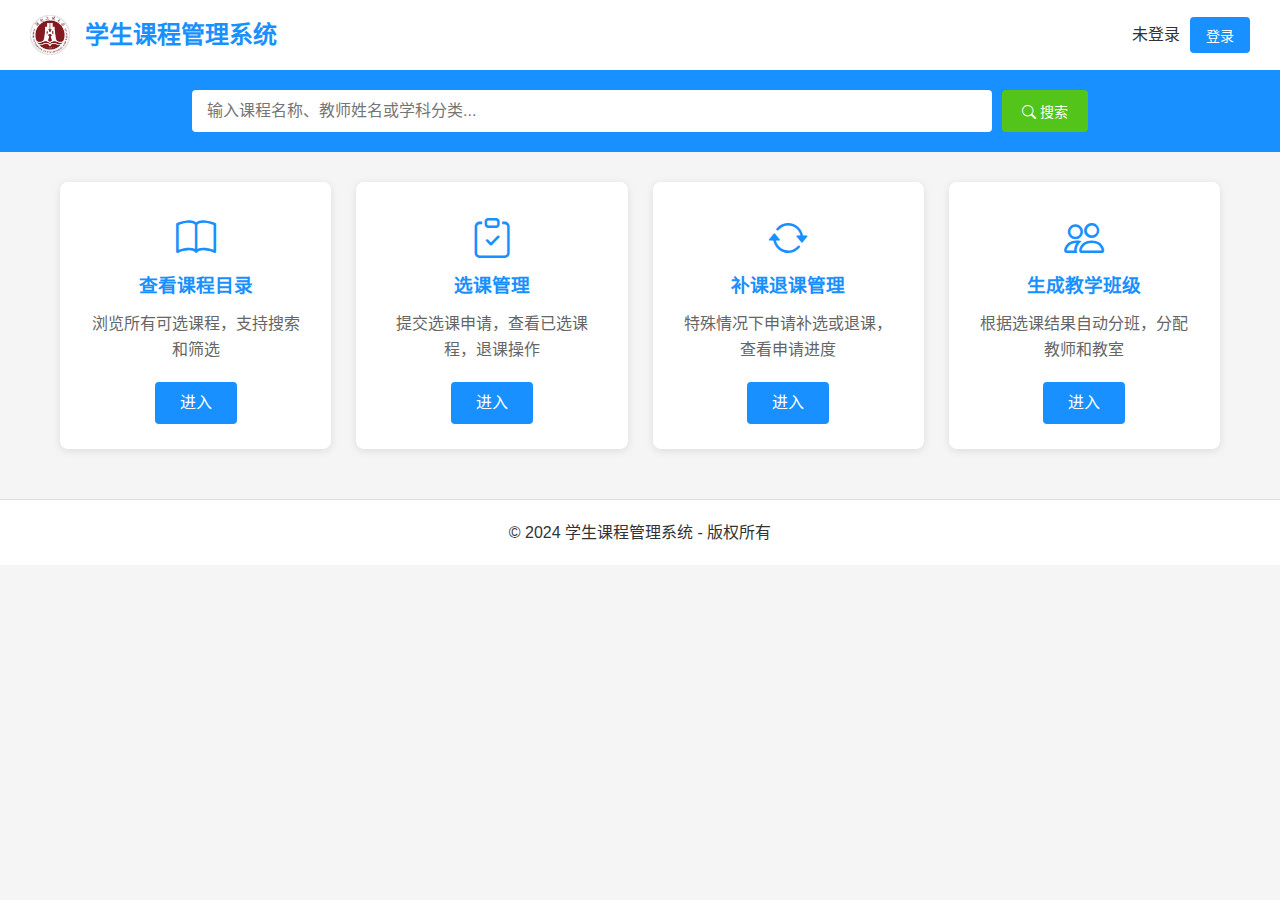
<file: 校园选课管理系统项目/StudentSystem/index.html>
<!DOCTYPE html>
<html lang="zh-CN">
<head>
    <meta charset="UTF-8">
    <meta name="viewport" content="width=device-width, initial-scale=1.0">
    <title>学生课程管理系统</title>
    <link rel="stylesheet" href="css/style.css">
    <link rel="stylesheet" href="https://cdn.jsdelivr.net/npm/bootstrap-icons@1.11.0/font/bootstrap-icons.css">
</head>
<body>
    <header>
        <div class="logo">
            <img src="images/logo.png" alt="学校Logo" id="school-logo">
            <h1>学生课程管理系统</h1>
        </div>
        <div class="user-info">
            <span id="current-user">未登录</span>
            <button id="login-btn">登录</button>
            <button id="logout-btn" style="display: none;">退出</button>
        </div>
    </header>

    <section class="search-section">
        <div class="search-container">
            <input type="text" id="global-search" placeholder="输入课程名称、教师姓名或学科分类...">
            <button id="search-btn"><i class="bi bi-search"></i> 搜索</button>
        </div>
    </section>

    <main>
        <div class="modules-container">
            <div class="module-card" data-module="course-catalog">
                <i class="bi bi-book"></i>
                <h3>查看课程目录</h3>
                <p>浏览所有可选课程，支持搜索和筛选</p>
                <a href="pages/course-catalog.html" class="module-btn">进入</a>
            </div>
            <div class="module-card" data-module="course-selection">
                <i class="bi bi-clipboard-check"></i>
                <h3>选课管理</h3>
                <p>提交选课申请，查看已选课程，退课操作</p>
                <a href="pages/course-selection.html" class="module-btn">进入</a>
            </div>
            <div class="module-card" data-module="course-change">
                <i class="bi bi-arrow-repeat"></i>
                <h3>补课退课管理</h3>
                <p>特殊情况下申请补选或退课，查看申请进度</p>
                <a href="pages/course-change.html" class="module-btn">进入</a>
            </div>
            <div class="module-card" data-module="class-generation">
                <i class="bi bi-people"></i>
                <h3>生成教学班级</h3>
                <p>根据选课结果自动分班，分配教师和教室</p>
                <a href="pages/class-generation.html" class="module-btn">进入</a>
            </div>
        </div>
    </main>

    <div id="login-modal" class="modal">
        <div class="modal-content">
            <span class="close">&times;</span>
            <h2>用户登录</h2>
            <div class="login-form">
                <div class="form-group">
                    <label for="username">用户名：</label>
                    <input type="text" id="username" placeholder="请输入学号/工号">
                </div>
                <div class="form-group">
                    <label for="password">密码：</label>
                    <input type="password" id="password" placeholder="请输入密码">
                </div>
                <div class="form-group">
                    <label>用户类型：</label>
                    <div class="radio-group">
                        <input type="radio" id="student" name="userType" value="student" checked>
                        <label for="student">学生</label>
                        <input type="radio" id="teacher" name="userType" value="teacher">
                        <label for="teacher">教师</label>
                        <input type="radio" id="admin" name="userType" value="admin">
                        <label for="admin">管理员</label>
                    </div>
                </div>
                <button id="login-submit">登录</button>
            </div>
        </div>
    </div>

    <footer>
        <p>&copy; 2024 学生课程管理系统 - 版权所有</p>
    </footer>

    <script src="js/data.js"></script>
    <script src="js/extra-data.js"></script>
    <script src="js/app.js"></script>
</body>
</html>
</file>
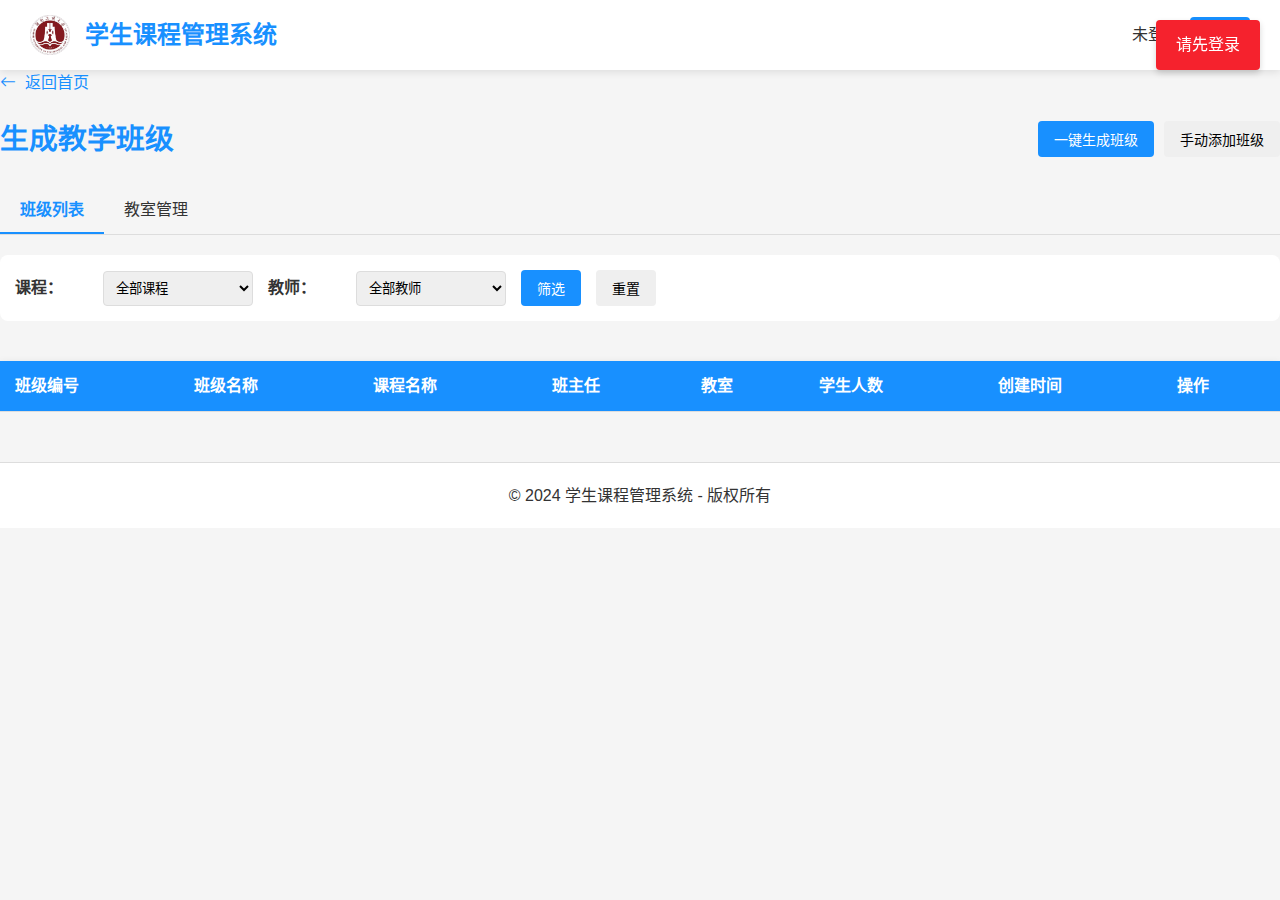
<file: 校园选课管理系统项目/StudentSystem/pages/class-generation.html>
<!DOCTYPE html>
<html lang="zh-CN">
<head>
    <meta charset="UTF-8">
    <meta name="viewport" content="width=device-width, initial-scale=1.0">
    <title>生成教学班级 - 学生课程管理系统</title>
    <link rel="stylesheet" href="../css/style.css">
    <link rel="stylesheet" href="https://cdn.jsdelivr.net/npm/bootstrap-icons@1.11.0/font/bootstrap-icons.css">
</head>
<body>
    <header>
        <div class="logo">
            <img src="../images/logo.png" alt="学校Logo" id="school-logo">
            <h1>学生课程管理系统</h1>
        </div>
        <div class="user-info">
            <span id="current-user">未登录</span>
            <button id="login-btn">登录</button>
            <button id="logout-btn" style="display: none;">退出</button>
        </div>
    </header>

    <div class="container">
        <a href="../index.html" class="back-link"><i class="bi bi-arrow-left"></i> 返回首页</a>
        
        <div class="page-header">
            <h2 class="page-title">生成教学班级</h2>
            <div class="action-buttons">
                <button id="generate-class-btn" class="btn btn-primary">一键生成班级</button>
                <button id="add-class-btn" class="btn">手动添加班级</button>
            </div>
        </div>

        <div class="nav-tabs">
            <div class="nav-tab active" data-tab="class-list">班级列表</div>
            <div class="nav-tab" data-tab="classroom-management">教室管理</div>
        </div>

        <div id="class-list-tab" class="tab-content">
            <div class="filter-controls">
                <div class="filter-item">
                    <label for="filter-course">课程：</label>
                    <select id="filter-course">
                        <option value="">全部课程</option>
                        <!-- 课程选项将由JavaScript动态生成 -->
                    </select>
                </div>
                <div class="filter-item">
                    <label for="filter-teacher">教师：</label>
                    <select id="filter-teacher">
                        <option value="">全部教师</option>
                        <!-- 教师选项将由JavaScript动态生成 -->
                    </select>
                </div>
                <button id="apply-class-filter" class="btn btn-primary">筛选</button>
                <button id="reset-class-filter" class="btn">重置</button>
            </div>

            <div class="table-container">
                <table class="data-table">
                    <thead>
                        <tr>
                            <th>班级编号</th>
                            <th>班级名称</th>
                            <th>课程名称</th>
                            <th>班主任</th>
                            <th>教室</th>
                            <th>学生人数</th>
                            <th>创建时间</th>
                            <th>操作</th>
                        </tr>
                    </thead>
                    <tbody id="class-list-body">
                        <!-- 班级列表内容将由JavaScript动态生成 -->
                    </tbody>
                </table>
            </div>
        </div>

        <div id="classroom-management-tab" class="tab-content" style="display: none;">
            <div class="section-header">
                <h3>教室列表</h3>
                <p>管理所有可用教室</p>
            </div>

            <div class="filter-controls">
                <div class="filter-item">
                    <label for="filter-building">教学楼：</label>
                    <select id="filter-building">
                        <option value="">全部</option>
                        <option value="教学楼A">教学楼A</option>
                        <option value="教学楼B">教学楼B</option>
                        <option value="教学楼C">教学楼C</option>
                    </select>
                </div>
                <div class="filter-item">
                    <label for="filter-capacity">容量：</label>
                    <select id="filter-capacity">
                        <option value="">全部</option>
                        <option value="40">&gt;= 40人</option>
                        <option value="50">&gt;= 50人</option>
                        <option value="60">&gt;= 60人</option>
                    </select>
                </div>
                <button id="apply-classroom-filter" class="btn btn-primary">筛选</button>
                <button id="reset-classroom-filter" class="btn">重置</button>
            </div>

            <div class="table-container">
                <table class="data-table">
                    <thead>
                        <tr>
                            <th>教室编号</th>
                            <th>教学楼</th>
                            <th>房间号</th>
                            <th>容量</th>
                            <th>设备</th>
                            <th>操作</th>
                        </tr>
                    </thead>
                    <tbody id="classroom-list-body">
                        <!-- 教室列表内容将由JavaScript动态生成 -->
                    </tbody>
                </table>
            </div>
        </div>
    </div>

    <!-- 班级详情模态框 -->
    <div id="class-detail-modal" class="modal">
        <div class="modal-content wide">
            <span class="close">&times;</span>
            <div id="class-detail-content">
                <!-- 班级详情内容将由JavaScript动态生成 -->
            </div>
        </div>
    </div>

    <!-- 生成班级模态框 -->
    <div id="generate-class-modal" class="modal">
        <div class="modal-content wide">
            <span class="close">&times;</span>
            <h2>生成教学班级</h2>
            <div class="form-container">
                <div class="form-row">
                    <label class="form-label">课程选择</label>
                    <div id="course-selection">
                        <!-- 课程选择项将由JavaScript动态生成 -->
                    </div>
                </div>
                <div class="form-row">
                    <label class="form-label" for="max-class-size">班级最大人数</label>
                    <input type="number" id="max-class-size" class="form-input" value="50" min="20" max="100">
                </div>
                <div class="form-row">
                    <label class="form-label">分班规则</label>
                    <div class="radio-group">
                        <input type="radio" id="rule-major" name="group-rule" value="major" checked>
                        <label for="rule-major">按专业分班</label>
                        <input type="radio" id="rule-grade" name="group-rule" value="grade">
                        <label for="rule-grade">按年级分班</label>
                        <input type="radio" id="rule-mixed" name="group-rule" value="mixed">
                        <label for="rule-mixed">混合分班</label>
                    </div>
                </div>
                <div class="form-actions">
                    <button id="submit-generate-btn" class="btn btn-primary">生成班级</button>
                    <button id="cancel-generate-btn" class="btn">取消</button>
                </div>
            </div>
        </div>
    </div>

    <!-- 添加班级模态框 -->
    <div id="add-class-modal" class="modal">
        <div class="modal-content" style="width: 600px;">
            <span class="close">&times;</span>
            <h2>手动添加班级</h2>
            <div class="form-container">
                <div class="form-row">
                    <label class="form-label" for="class-name">班级名称</label>
                    <input type="text" id="class-name" class="form-input" placeholder="如：数据结构1班">
                </div>
                <div class="form-row">
                    <label class="form-label" for="class-course">所属课程</label>
                    <select id="class-course" class="form-select">
                        <option value="">-- 请选择课程 --</option>
                        <!-- 课程选项将由JavaScript动态生成 -->
                    </select>
                </div>
                <div class="form-row">
                    <label class="form-label" for="class-teacher">班主任</label>
                    <select id="class-teacher" class="form-select">
                        <option value="">-- 请选择教师 --</option>
                        <!-- 教师选项将由JavaScript动态生成 -->
                    </select>
                </div>
                <div class="form-row">
                    <label class="form-label" for="class-classroom">教室</label>
                    <select id="class-classroom" class="form-select">
                        <option value="">-- 请选择教室 --</option>
                        <!-- 教室选项将由JavaScript动态生成 -->
                    </select>
                </div>
                <div class="form-actions">
                    <button id="submit-add-class-btn" class="btn btn-primary">添加班级</button>
                    <button id="cancel-add-class-btn" class="btn">取消</button>
                </div>
            </div>
        </div>
    </div>

    <!-- 登录模态框 -->
    <div id="login-modal" class="modal">
        <div class="modal-content">
            <span class="close">&times;</span>
            <h2>用户登录</h2>
            <div class="login-form">
                <div class="form-group">
                    <label for="username">用户名：</label>
                    <input type="text" id="username" placeholder="请输入学号/工号">
                </div>
                <div class="form-group">
                    <label for="password">密码：</label>
                    <input type="password" id="password" placeholder="请输入密码">
                </div>
                <div class="form-group">
                    <label>用户类型：</label>
                    <div class="radio-group">
                        <input type="radio" id="student" name="userType" value="student" checked>
                        <label for="student">学生</label>
                        <input type="radio" id="teacher" name="userType" value="teacher">
                        <label for="teacher">教师</label>
                        <input type="radio" id="admin" name="userType" value="admin">
                        <label for="admin">管理员</label>
                    </div>
                </div>
                <button id="login-submit">登录</button>
            </div>
        </div>
    </div>

    <footer>
        <p>&copy; 2024 学生课程管理系统 - 版权所有</p>
    </footer>

    <script src="../js/data.js"></script>
    <script src="../js/extra-data.js"></script>
    <script src="../js/app.js"></script>
    <script src="../js/class-generation.js"></script>
</body>
</html>
</file>
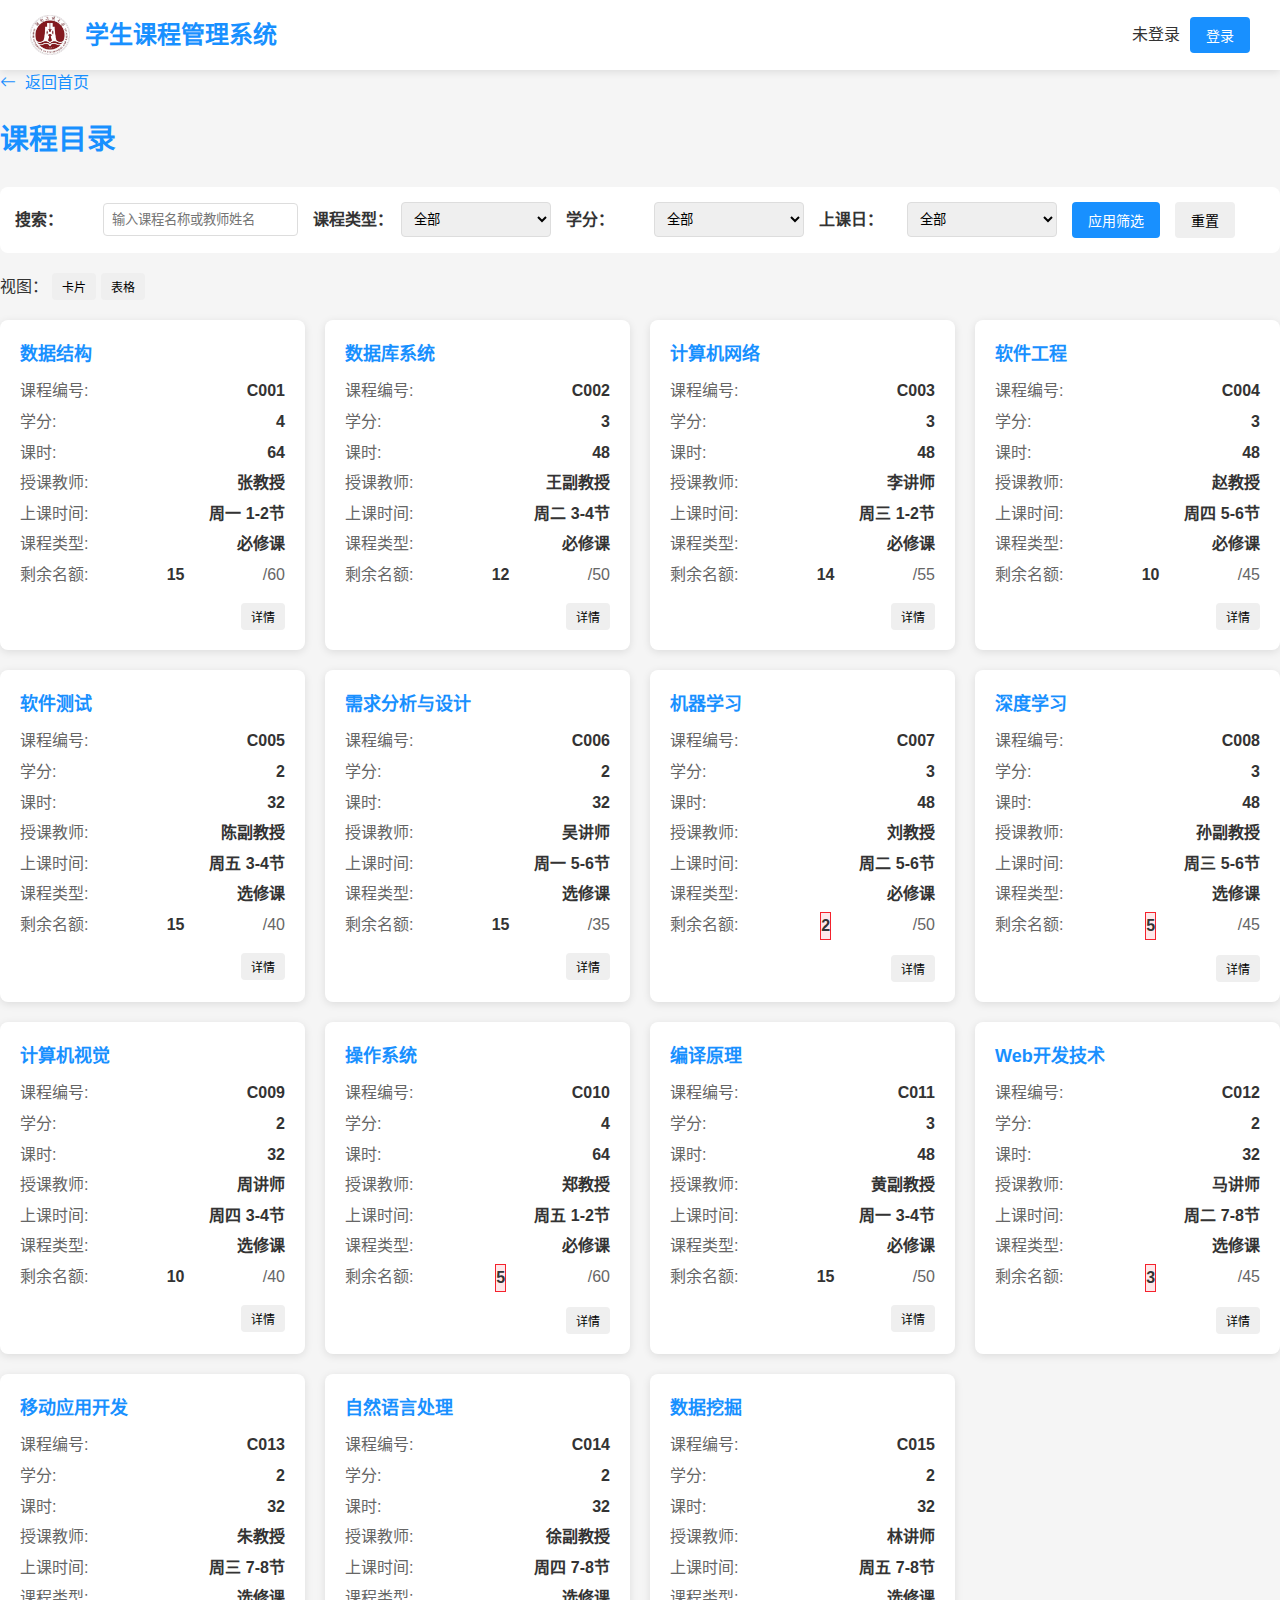
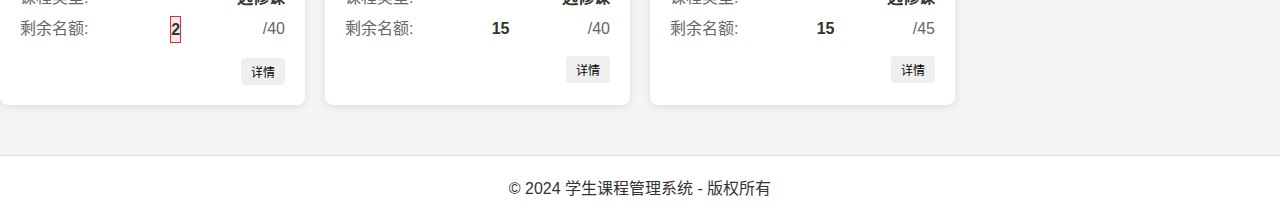
<file: 校园选课管理系统项目/StudentSystem/pages/course-catalog.html>
<!DOCTYPE html>
<html lang="zh-CN">
<head>
    <meta charset="UTF-8">
    <meta name="viewport" content="width=device-width, initial-scale=1.0">
    <title>课程目录 - 学生课程管理系统</title>
    <link rel="stylesheet" href="../css/style.css">
    <link rel="stylesheet" href="https://cdn.jsdelivr.net/npm/bootstrap-icons@1.11.0/font/bootstrap-icons.css">
</head>
<body>
    <header>
        <div class="logo">
            <img src="../images/logo.png" alt="学校Logo" id="school-logo">
            <h1>学生课程管理系统</h1>
        </div>
        <div class="user-info">
            <span id="current-user">未登录</span>
            <button id="login-btn">登录</button>
            <button id="logout-btn" style="display: none;">退出</button>
        </div>
    </header>

    <div class="container">
        <a href="../index.html" class="back-link"><i class="bi bi-arrow-left"></i> 返回首页</a>
        
        <div class="page-header">
            <h2 class="page-title">课程目录</h2>
        </div>

        <div class="filter-controls">
            <div class="filter-item">
                <label for="search-course">搜索：</label>
                <input type="text" id="search-course" placeholder="输入课程名称或教师姓名">
            </div>
            <div class="filter-item">
                <label for="filter-category">课程类型：</label>
                <select id="filter-category">
                    <option value="">全部</option>
                    <option value="必修课">必修课</option>
                    <option value="选修课">选修课</option>
                </select>
            </div>
            <div class="filter-item">
                <label for="filter-credit">学分：</label>
                <select id="filter-credit">
                    <option value="">全部</option>
                    <option value="2">2学分</option>
                    <option value="3">3学分</option>
                    <option value="4">4学分</option>
                </select>
            </div>
            <div class="filter-item">
                <label for="filter-day">上课日：</label>
                <select id="filter-day">
                    <option value="">全部</option>
                    <option value="周一">周一</option>
                    <option value="周二">周二</option>
                    <option value="周三">周三</option>
                    <option value="周四">周四</option>
                    <option value="周五">周五</option>
                </select>
            </div>
            <button id="apply-filter" class="btn btn-primary">应用筛选</button>
            <button id="reset-filter" class="btn">重置</button>
        </div>

        <div class="view-switcher">
            <span>视图：</span>
            <button id="card-view-btn" class="btn btn-sm active">卡片</button>
            <button id="table-view-btn" class="btn btn-sm">表格</button>
        </div>

        <!-- 卡片视图 -->
        <div id="card-view" class="card-view">
            <!-- 卡片内容将由JavaScript动态生成 -->
        </div>

        <!-- 表格视图 -->
        <div id="table-view" style="display: none;">
            <div class="table-container">
                <table class="data-table">
                    <thead>
                        <tr>
                            <th>课程编号</th>
                            <th>课程名称</th>
                            <th>学分</th>
                            <th>课时</th>
                            <th>授课教师</th>
                            <th>上课时间</th>
                            <th>课程类型</th>
                            <th>剩余名额</th>
                            <th>操作</th>
                        </tr>
                    </thead>
                    <tbody id="course-table-body">
                        <!-- 表格内容将由JavaScript动态生成 -->
                    </tbody>
                </table>
            </div>
        </div>
    </div>

    <!-- 课程详情模态框 -->
    <div id="course-detail-modal" class="modal">
        <div class="modal-content wide">
            <span class="close">&times;</span>
            <div id="course-detail-content">
                <!-- 课程详情内容将由JavaScript动态生成 -->
            </div>
        </div>
    </div>

    <!-- 登录模态框 -->
    <div id="login-modal" class="modal">
        <div class="modal-content">
            <span class="close">&times;</span>
            <h2>用户登录</h2>
            <div class="login-form">
                <div class="form-group">
                    <label for="username">用户名：</label>
                    <input type="text" id="username" placeholder="请输入学号/工号">
                </div>
                <div class="form-group">
                    <label for="password">密码：</label>
                    <input type="password" id="password" placeholder="请输入密码">
                </div>
                <div class="form-group">
                    <label>用户类型：</label>
                    <div class="radio-group">
                        <input type="radio" id="student" name="userType" value="student" checked>
                        <label for="student">学生</label>
                        <input type="radio" id="teacher" name="userType" value="teacher">
                        <label for="teacher">教师</label>
                        <input type="radio" id="admin" name="userType" value="admin">
                        <label for="admin">管理员</label>
                    </div>
                </div>
                <button id="login-submit">登录</button>
            </div>
        </div>
    </div>

    <footer>
        <p>&copy; 2024 学生课程管理系统 - 版权所有</p>
    </footer>

    <script src="../js/data.js"></script>
    <script src="../js/extra-data.js"></script>
    <script src="../js/app.js"></script>
    <script src="../js/course-catalog.js"></script>
</body>
</html>
</file>
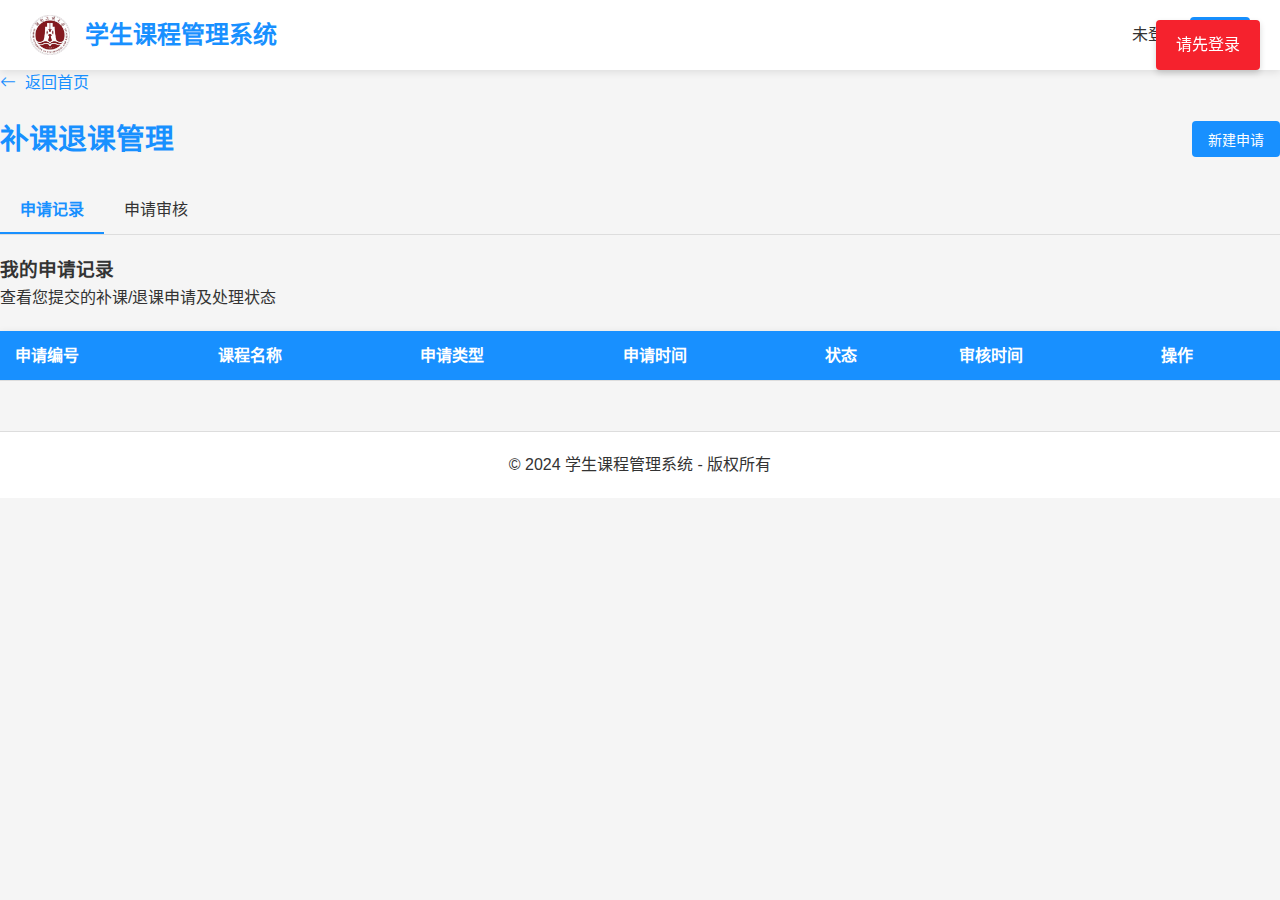
<file: 校园选课管理系统项目/StudentSystem/pages/course-change.html>
<!DOCTYPE html>
<html lang="zh-CN">
<head>
    <meta charset="UTF-8">
    <meta name="viewport" content="width=device-width, initial-scale=1.0">
    <title>补课退课管理 - 学生课程管理系统</title>
    <link rel="stylesheet" href="../css/style.css">
    <link rel="stylesheet" href="https://cdn.jsdelivr.net/npm/bootstrap-icons@1.11.0/font/bootstrap-icons.css">
</head>
<body>
    <header>
        <div class="logo">
            <img src="../images/logo.png" alt="学校Logo" id="school-logo">
            <h1>学生课程管理系统</h1>
        </div>
        <div class="user-info">
            <span id="current-user">未登录</span>
            <button id="login-btn">登录</button>
            <button id="logout-btn" style="display: none;">退出</button>
        </div>
    </header>

    <div class="container">
        <a href="../index.html" class="back-link"><i class="bi bi-arrow-left"></i> 返回首页</a>
        
        <div class="page-header">
            <h2 class="page-title">补课退课管理</h2>
            <div class="action-buttons">
                <button id="new-apply-btn" class="btn btn-primary">新建申请</button>
            </div>
        </div>

        <div class="nav-tabs">
            <div class="nav-tab active" data-tab="apply-records">申请记录</div>
            <div class="nav-tab" data-tab="review-applications" id="review-tab">申请审核</div>
        </div>

        <div id="apply-records-tab" class="tab-content">
            <div class="section-header">
                <h3>我的申请记录</h3>
                <p>查看您提交的补课/退课申请及处理状态</p>
            </div>

            <div class="table-container">
                <table class="data-table">
                    <thead>
                        <tr>
                            <th>申请编号</th>
                            <th>课程名称</th>
                            <th>申请类型</th>
                            <th>申请时间</th>
                            <th>状态</th>
                            <th>审核时间</th>
                            <th>操作</th>
                        </tr>
                    </thead>
                    <tbody id="apply-records-body">
                        <!-- 申请记录内容将由JavaScript动态生成 -->
                    </tbody>
                </table>
            </div>
        </div>

        <div id="review-applications-tab" class="tab-content" style="display: none;">
            <div class="section-header">
                <h3>待审核申请</h3>
                <p>处理学生提交的补课/退课申请</p>
            </div>

            <div class="table-container">
                <table class="data-table">
                    <thead>
                        <tr>
                            <th>申请编号</th>
                            <th>学生姓名</th>
                            <th>课程名称</th>
                            <th>申请类型</th>
                            <th>申请时间</th>
                            <th>操作</th>
                        </tr>
                    </thead>
                    <tbody id="review-applications-body">
                        <!-- 待审核申请内容将由JavaScript动态生成 -->
                    </tbody>
                </table>
            </div>
        </div>
    </div>

    <!-- 申请详情模态框 -->
    <div id="apply-detail-modal" class="modal">
        <div class="modal-content wide">
            <span class="close">&times;</span>
            <div id="apply-detail-content">
                <!-- 申请详情内容将由JavaScript动态生成 -->
            </div>
        </div>
    </div>

    <!-- 新建申请模态框 -->
    <div id="new-apply-modal" class="modal">
        <div class="modal-content wide">
            <span class="close">&times;</span>
            <h2>新建补课/退课申请</h2>
            <div class="form-container">
                <div class="form-row">
                    <label class="form-label">申请类型</label>
                    <div class="radio-group">
                        <input type="radio" id="type-add" name="apply-type" value="0" checked>
                        <label for="type-add">补选课程</label>
                        <input type="radio" id="type-withdraw" name="apply-type" value="1">
                        <label for="type-withdraw">退选课程</label>
                    </div>
                </div>
                <div class="form-row">
                    <label class="form-label" for="course-select">选择课程</label>
                    <select id="course-select" class="form-select">
                        <option value="">-- 请选择课程 --</option>
                        <!-- 课程选项将由JavaScript动态生成 -->
                    </select>
                </div>
                <div class="form-row">
                    <label class="form-label" for="reason-textarea">申请理由</label>
                    <textarea id="reason-textarea" class="form-textarea" placeholder="请详细说明申请补选/退选该课程的原因..."></textarea>
                </div>
                <div class="form-row">
                    <label class="form-label">上传证明材料</label>
                    <input type="file" id="attachment-input" multiple accept=".pdf,.jpg,.jpeg,.png,.doc,.docx">
                    <div class="form-hint">支持PDF, Word, 图片等格式文件，最多上传3个文件</div>
                </div>
                <div class="form-actions">
                    <button id="submit-apply-btn" class="btn btn-primary">提交申请</button>
                    <button id="cancel-apply-btn" class="btn">取消</button>
                </div>
            </div>
        </div>
    </div>

    <!-- 审核申请模态框 -->
    <div id="review-apply-modal" class="modal">
        <div class="modal-content wide">
            <span class="close">&times;</span>
            <h2>审核补课/退课申请</h2>
            <div id="review-apply-content">
                <!-- 审核内容将由JavaScript动态生成 -->
            </div>
        </div>
    </div>

    <!-- 登录模态框 -->
    <div id="login-modal" class="modal">
        <div class="modal-content">
            <span class="close">&times;</span>
            <h2>用户登录</h2>
            <div class="login-form">
                <div class="form-group">
                    <label for="username">用户名：</label>
                    <input type="text" id="username" placeholder="请输入学号/工号">
                </div>
                <div class="form-group">
                    <label for="password">密码：</label>
                    <input type="password" id="password" placeholder="请输入密码">
                </div>
                <div class="form-group">
                    <label>用户类型：</label>
                    <div class="radio-group">
                        <input type="radio" id="student" name="userType" value="student" checked>
                        <label for="student">学生</label>
                        <input type="radio" id="teacher" name="userType" value="teacher">
                        <label for="teacher">教师</label>
                        <input type="radio" id="admin" name="userType" value="admin">
                        <label for="admin">管理员</label>
                    </div>
                </div>
                <button id="login-submit">登录</button>
            </div>
        </div>
    </div>

    <footer>
        <p>&copy; 2024 学生课程管理系统 - 版权所有</p>
    </footer>

    <script src="../js/data.js"></script>
    <script src="../js/extra-data.js"></script>
    <script src="../js/app.js"></script>
    <script src="../js/course-change.js"></script>
</body>
</html>
</file>
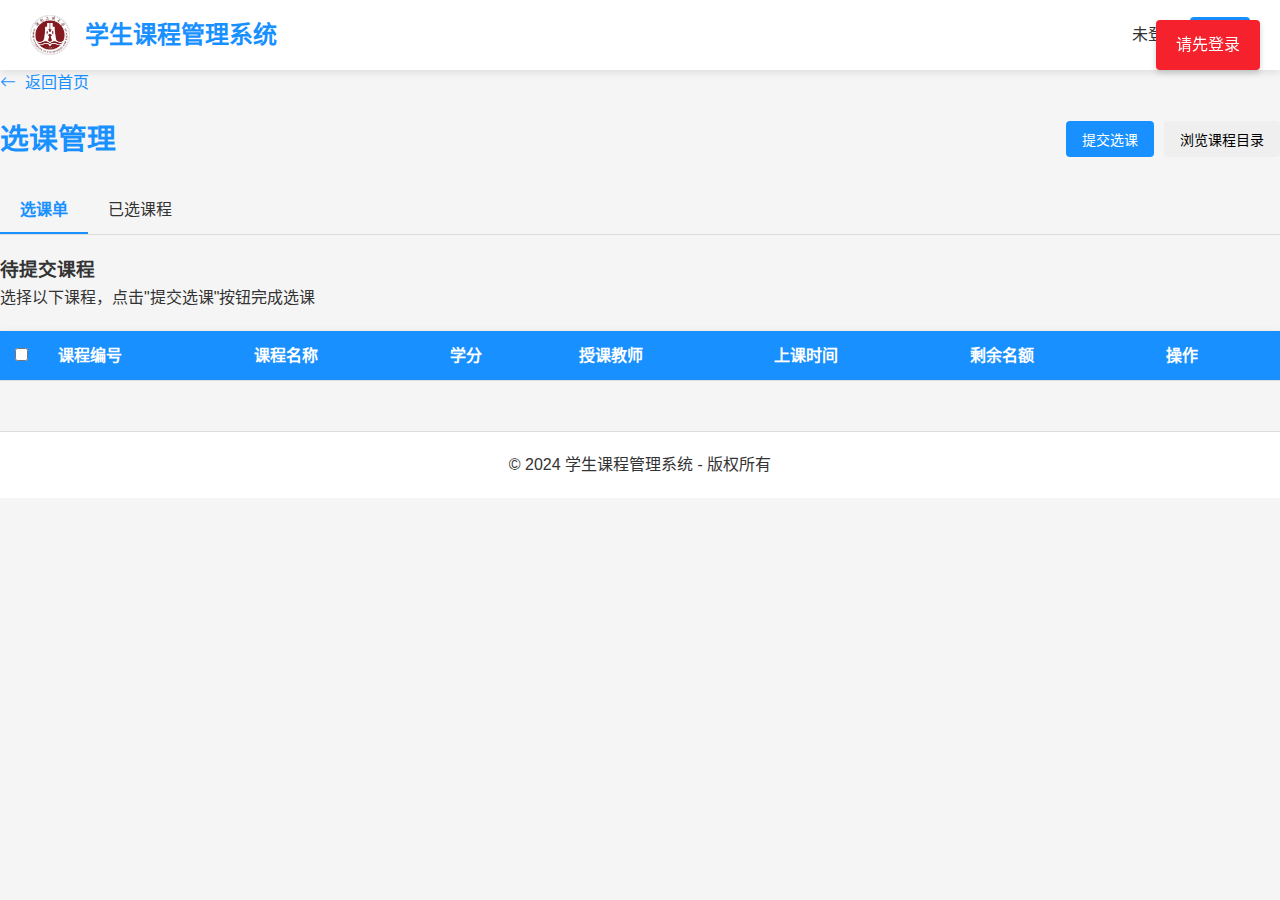
<file: 校园选课管理系统项目/StudentSystem/pages/course-selection.html>
<!DOCTYPE html>
<html lang="zh-CN">
<head>
    <meta charset="UTF-8">
    <meta name="viewport" content="width=device-width, initial-scale=1.0">
    <title>选课管理 - 学生课程管理系统</title>
    <link rel="stylesheet" href="../css/style.css">
    <link rel="stylesheet" href="https://cdn.jsdelivr.net/npm/bootstrap-icons@1.11.0/font/bootstrap-icons.css">
</head>
<body>
    <header>
        <div class="logo">
            <img src="../images/logo.png" alt="学校Logo" id="school-logo">
            <h1>学生课程管理系统</h1>
        </div>
        <div class="user-info">
            <span id="current-user">未登录</span>
            <button id="login-btn">登录</button>
            <button id="logout-btn" style="display: none;">退出</button>
        </div>
    </header>

    <div class="container">
        <a href="../index.html" class="back-link"><i class="bi bi-arrow-left"></i> 返回首页</a>
        
        <div class="page-header">
            <h2 class="page-title">选课管理</h2>
            <div class="action-buttons">
                <button id="submit-selection-btn" class="btn btn-primary">提交选课</button>
                <button id="go-to-catalog-btn" class="btn">浏览课程目录</button>
            </div>
        </div>

        <div class="nav-tabs">
            <div class="nav-tab active" data-tab="selection-cart">选课单</div>
            <div class="nav-tab" data-tab="selected-courses">已选课程</div>
        </div>

        <div id="selection-cart-tab" class="tab-content">
            <div class="section-header">
                <h3>待提交课程</h3>
                <p>选择以下课程，点击"提交选课"按钮完成选课</p>
            </div>

            <div class="table-container">
                <table class="data-table">
                    <thead>
                        <tr>
                            <th width="40"><input type="checkbox" id="select-all"></th>
                            <th>课程编号</th>
                            <th>课程名称</th>
                            <th>学分</th>
                            <th>授课教师</th>
                            <th>上课时间</th>
                            <th>剩余名额</th>
                            <th>操作</th>
                        </tr>
                    </thead>
                    <tbody id="selection-cart-body">
                        <!-- 选课单内容将由JavaScript动态生成 -->
                    </tbody>
                </table>
            </div>
        </div>

        <div id="selected-courses-tab" class="tab-content" style="display: none;">
            <div class="section-header">
                <h3>已选课程</h3>
                <p>以下是您已经成功选择的课程</p>
            </div>

            <div class="table-container">
                <table class="data-table">
                    <thead>
                        <tr>
                            <th>课程编号</th>
                            <th>课程名称</th>
                            <th>学分</th>
                            <th>授课教师</th>
                            <th>上课时间</th>
                            <th>选课时间</th>
                            <th>操作</th>
                        </tr>
                    </thead>
                    <tbody id="selected-courses-body">
                        <!-- 已选课程内容将由JavaScript动态生成 -->
                    </tbody>
                </table>
            </div>
        </div>
    </div>

    <!-- 退课确认模态框 -->
    <div id="withdraw-confirm-modal" class="modal">
        <div class="modal-content">
            <span class="close">&times;</span>
            <h2>退课确认</h2>
            <p>您确定要退选以下课程吗？</p>
            <div id="withdraw-course-info"></div>
            <div class="modal-actions" style="margin-top: 20px; text-align: right;">
                <button id="withdraw-confirm-btn" class="btn btn-danger">确认退课</button>
                <button id="withdraw-cancel-btn" class="btn">取消</button>
            </div>
        </div>
    </div>

    <!-- 登录模态框 -->
    <div id="login-modal" class="modal">
        <div class="modal-content">
            <span class="close">&times;</span>
            <h2>用户登录</h2>
            <div class="login-form">
                <div class="form-group">
                    <label for="username">用户名：</label>
                    <input type="text" id="username" placeholder="请输入学号/工号">
                </div>
                <div class="form-group">
                    <label for="password">密码：</label>
                    <input type="password" id="password" placeholder="请输入密码">
                </div>
                <div class="form-group">
                    <label>用户类型：</label>
                    <div class="radio-group">
                        <input type="radio" id="student" name="userType" value="student" checked>
                        <label for="student">学生</label>
                        <input type="radio" id="teacher" name="userType" value="teacher">
                        <label for="teacher">教师</label>
                        <input type="radio" id="admin" name="userType" value="admin">
                        <label for="admin">管理员</label>
                    </div>
                </div>
                <button id="login-submit">登录</button>
            </div>
        </div>
    </div>

    <footer>
        <p>&copy; 2024 学生课程管理系统 - 版权所有</p>
    </footer>

    <script src="../js/data.js"></script>
    <script src="../js/extra-data.js"></script>
    <script src="../js/app.js"></script>
    <script src="../js/course-selection.js"></script>
</body>
</html>
</file>
<file: 校园选课管理系统项目/StudentSystem/css/style.css>
/* 全局样式 */
* {
    margin: 0;
    padding: 0;
    box-sizing: border-box;
    font-family: 'Microsoft YaHei', Arial, sans-serif;
}

:root {
    --primary-color: #1890ff;
    --secondary-color: #52c41a;
    --danger-color: #f5222d;
    --warning-color: #faad14;
    --text-color: #333;
    --text-light: #666;
    --border-color: #ddd;
    --bg-light: #f5f5f5;
    --bg-white: #ffffff;
    --shadow: 0 2px 8px rgba(0, 0, 0, 0.1);
}

body {
    background-color: var(--bg-light);
    color: var(--text-color);
    line-height: 1.6;
}

/* 头部样式 */
header {
    background-color: var(--bg-white);
    display: flex;
    justify-content: space-between;
    align-items: center;
    padding: 15px 30px;
    box-shadow: var(--shadow);
}

.logo {
    display: flex;
    align-items: center;
}

.logo img {
    width: 40px;
    height: 40px;
    margin-right: 15px;
}

.logo h1 {
    font-size: 1.5rem;
    color: var(--primary-color);
}

.user-info {
    display: flex;
    align-items: center;
    gap: 10px;
}

button {
    padding: 8px 16px;
    border: none;
    border-radius: 4px;
    cursor: pointer;
    font-size: 14px;
    transition: all 0.3s ease;
}

#login-btn {
    background-color: var(--primary-color);
    color: white;
}

#logout-btn {
    background-color: var(--danger-color);
    color: white;
}

button:hover {
    opacity: 0.9;
}

/* 搜索区域样式 */
.search-section {
    background-color: var(--primary-color);
    padding: 20px 0;
    display: flex;
    justify-content: center;
}

.search-container {
    width: 70%;
    display: flex;
    gap: 10px;
}

#global-search {
    flex: 1;
    padding: 12px 15px;
    border: none;
    border-radius: 4px;
    font-size: 16px;
}

#search-btn {
    background-color: var(--secondary-color);
    color: white;
    padding: 0 20px;
}

/* 主要内容区域 */
main {
    max-width: 1200px;
    margin: 30px auto;
    padding: 0 20px;
}

.modules-container {
    display: grid;
    grid-template-columns: repeat(auto-fit, minmax(250px, 1fr));
    gap: 25px;
}

.module-card {
    background-color: var(--bg-white);
    border-radius: 8px;
    box-shadow: var(--shadow);
    padding: 25px;
    text-align: center;
    transition: transform 0.3s ease;
}

.module-card:hover {
    transform: translateY(-5px);
}

.module-card i {
    font-size: 2.5rem;
    color: var(--primary-color);
    margin-bottom: 15px;
}

.module-card h3 {
    margin-bottom: 10px;
    color: var(--primary-color);
}

.module-card p {
    color: var(--text-light);
    margin-bottom: 20px;
    min-height: 50px;
}

.module-btn {
    display: inline-block;
    background-color: var(--primary-color);
    color: white;
    padding: 8px 25px;
    text-decoration: none;
    border-radius: 4px;
    transition: background-color 0.3s ease;
}

.module-btn:hover {
    background-color: #0e77d7;
}

/* 页脚样式 */
footer {
    background-color: var(--bg-white);
    text-align: center;
    padding: 20px;
    margin-top: 50px;
    border-top: 1px solid var(--border-color);
}

/* 登录模态框样式 */
.modal {
    display: none;
    position: fixed;
    z-index: 1000;
    left: 0;
    top: 0;
    width: 100%;
    height: 100%;
    background-color: rgba(0, 0, 0, 0.5);
}

.modal-content {
    background-color: var(--bg-white);
    margin: 5% auto;
    padding: 30px;
    border-radius: 8px;
    box-shadow: var(--shadow);
    width: 400px;
    max-width: 90%;
    max-height: 80vh;
    overflow-y: auto;
    position: relative;
}

.close {
    position: absolute;
    right: 20px;
    top: 15px;
    font-size: 24px;
    cursor: pointer;
}

.login-form {
    margin-top: 20px;
}

.form-group {
    margin-bottom: 20px;
}

.form-group label {
    display: block;
    margin-bottom: 8px;
    font-weight: bold;
}

.form-group input[type="text"],
.form-group input[type="password"] {
    width: 100%;
    padding: 10px;
    border: 1px solid var(--border-color);
    border-radius: 4px;
}

.radio-group {
    display: flex;
    gap: 15px;
}

#login-submit {
    width: 100%;
    padding: 12px;
    background-color: var(--primary-color);
    color: white;
    font-size: 16px;
}

/* 表格通用样式 */
.data-table {
    width: 100%;
    border-collapse: collapse;
    margin-top: 20px;
    background-color: var(--bg-white);
    box-shadow: var(--shadow);
}

.data-table th, 
.data-table td {
    padding: 12px 15px;
    text-align: left;
    border-bottom: 1px solid var(--border-color);
}

.data-table th {
    background-color: var(--primary-color);
    color: white;
}

.data-table tr:hover {
    background-color: rgba(24, 144, 255, 0.05);
}

/* 筛选控件样式 */
.filter-controls {
    background-color: var(--bg-white);
    padding: 15px;
    border-radius: 8px;
    margin-bottom: 20px;
    display: flex;
    flex-wrap: wrap;
    gap: 15px;
    align-items: center;
}

.filter-item {
    display: flex;
    align-items: center;
    gap: 8px;
}

.filter-item label {
    font-weight: bold;
    min-width: 80px;
}

.filter-item select,
.filter-item input {
    padding: 8px;
    border: 1px solid var(--border-color);
    border-radius: 4px;
    min-width: 150px;
}

/* 按钮样式 */
.btn {
    padding: 8px 16px;
    border: none;
    border-radius: 4px;
    cursor: pointer;
    font-size: 14px;
    transition: all 0.3s ease;
}

.btn-primary {
    background-color: var(--primary-color);
    color: white;
}

.btn-success {
    background-color: var(--secondary-color);
    color: white;
}

.btn-danger {
    background-color: var(--danger-color);
    color: white;
}

.btn-warning {
    background-color: var(--warning-color);
    color: white;
}

.btn-sm {
    padding: 5px 10px;
    font-size: 12px;
}

/* 状态标签 */
.status-tag {
    display: inline-block;
    padding: 2px 8px;
    border-radius: 3px;
    font-size: 12px;
}

.status-success {
    background-color: rgba(82, 196, 26, 0.1);
    color: var(--secondary-color);
    border: 1px solid var(--secondary-color);
}

.status-pending {
    background-color: rgba(250, 173, 20, 0.1);
    color: var(--warning-color);
    border: 1px solid var(--warning-color);
}

.status-error {
    background-color: rgba(245, 34, 45, 0.1);
    color: var(--danger-color);
    border: 1px solid var(--danger-color);
}

/* 卡片视图样式 */
.card-view {
    display: grid;
    grid-template-columns: repeat(auto-fill, minmax(300px, 1fr));
    gap: 20px;
    margin-top: 20px;
}

.course-card {
    background-color: var(--bg-white);
    border-radius: 8px;
    box-shadow: var(--shadow);
    padding: 20px;
    transition: transform 0.3s ease;
}

.course-card:hover {
    transform: translateY(-3px);
}

.course-card h3 {
    color: var(--primary-color);
    margin-bottom: 10px;
    font-size: 18px;
}

.course-info {
    margin-bottom: 15px;
}

.course-info p {
    margin: 5px 0;
    color: var(--text-light);
    display: flex;
    justify-content: space-between;
}

.course-info span {
    font-weight: bold;
    color: var(--text-color);
}

.card-footer {
    display: flex;
    justify-content: flex-end;
    margin-top: 15px;
    gap: 10px;
}

/* 页内导航栏 */
.nav-tabs {
    display: flex;
    border-bottom: 1px solid var(--border-color);
    margin-bottom: 20px;
}

.nav-tab {
    padding: 10px 20px;
    cursor: pointer;
    border-bottom: 2px solid transparent;
}

.nav-tab.active {
    border-bottom: 2px solid var(--primary-color);
    color: var(--primary-color);
    font-weight: bold;
}

/* 响应式设计 */
@media (max-width: 768px) {
    header {
        flex-direction: column;
        gap: 15px;
        text-align: center;
    }
    
    .search-container {
        width: 90%;
    }
    
    .filter-controls {
        flex-direction: column;
        align-items: flex-start;
    }
    
    .filter-item {
        width: 100%;
    }
}

/* 模块特定样式 */
.page-header {
    display: flex;
    justify-content: space-between;
    align-items: center;
    margin-bottom: 25px;
}

.page-title {
    font-size: 1.8rem;
    color: var(--primary-color);
}

.action-buttons {
    display: flex;
    gap: 10px;
}

.back-link {
    display: inline-block;
    margin-bottom: 20px;
    color: var(--primary-color);
    text-decoration: none;
}

.back-link i {
    margin-right: 5px;
}

/* 详情页样式 */
.detail-container {
    background-color: var(--bg-white);
    border-radius: 8px;
    box-shadow: var(--shadow);
    padding: 25px;
    margin-bottom: 25px;
}

.detail-header {
    border-bottom: 1px solid var(--border-color);
    padding-bottom: 15px;
    margin-bottom: 20px;
}

.detail-header h2 {
    color: var(--primary-color);
    font-size: 1.5rem;
}

.detail-section {
    margin-bottom: 20px;
}

.detail-section h3 {
    margin-bottom: 10px;
    color: var(--text-color);
    font-size: 1.2rem;
}

.detail-row {
    display: flex;
    margin-bottom: 10px;
}

.detail-label {
    min-width: 120px;
    font-weight: bold;
    color: var(--text-light);
}

.detail-value {
    flex: 1;
}

/* 表单样式 */
.form-container {
    background-color: var(--bg-white);
    border-radius: 8px;
    box-shadow: var(--shadow);
    padding: 25px;
    max-width: 800px;
    margin: 0 auto;
    max-height: 70vh;
    overflow-y: auto;
}

.form-title {
    color: var(--primary-color);
    margin-bottom: 20px;
    text-align: center;
}

.form-row {
    margin-bottom: 20px;
}

.form-label {
    display: block;
    margin-bottom: 8px;
    font-weight: bold;
}

.form-input,
.form-select,
.form-textarea {
    width: 100%;
    padding: 10px;
    border: 1px solid var(--border-color);
    border-radius: 4px;
    font-size: 16px;
}

.form-textarea {
    min-height: 100px;
    resize: vertical;
}

.form-actions {
    display: flex;
    justify-content: flex-end;
    gap: 10px;
    margin-top: 20px;
}

/* 消息提示样式 */
.message-toast {
    position: fixed;
    top: 20px;
    right: 20px;
    padding: 12px 20px;
    border-radius: 4px;
    color: white;
    box-shadow: 0 3px 6px rgba(0, 0, 0, 0.16);
    z-index: 2000;
    opacity: 0;
    transform: translateY(-20px);
    transition: all 0.3s ease;
}

.message-toast.show {
    opacity: 1;
    transform: translateY(0);
}

.message-toast.info {
    background-color: var(--primary-color);
}

.message-toast.success {
    background-color: var(--secondary-color);
}

.message-toast.warning {
    background-color: var(--warning-color);
}

.message-toast.error {
    background-color: var(--danger-color);
}

/* 宽屏模态框样式 */
.modal-content.wide {
    width: 700px;
    max-width: 95%;
    max-height: 85vh;
    overflow-y: auto;
}

/* 表格容器滚动样式 */
.table-container {
    width: 100%;
    overflow-x: auto;
    margin-bottom: 20px;
}
</file>
